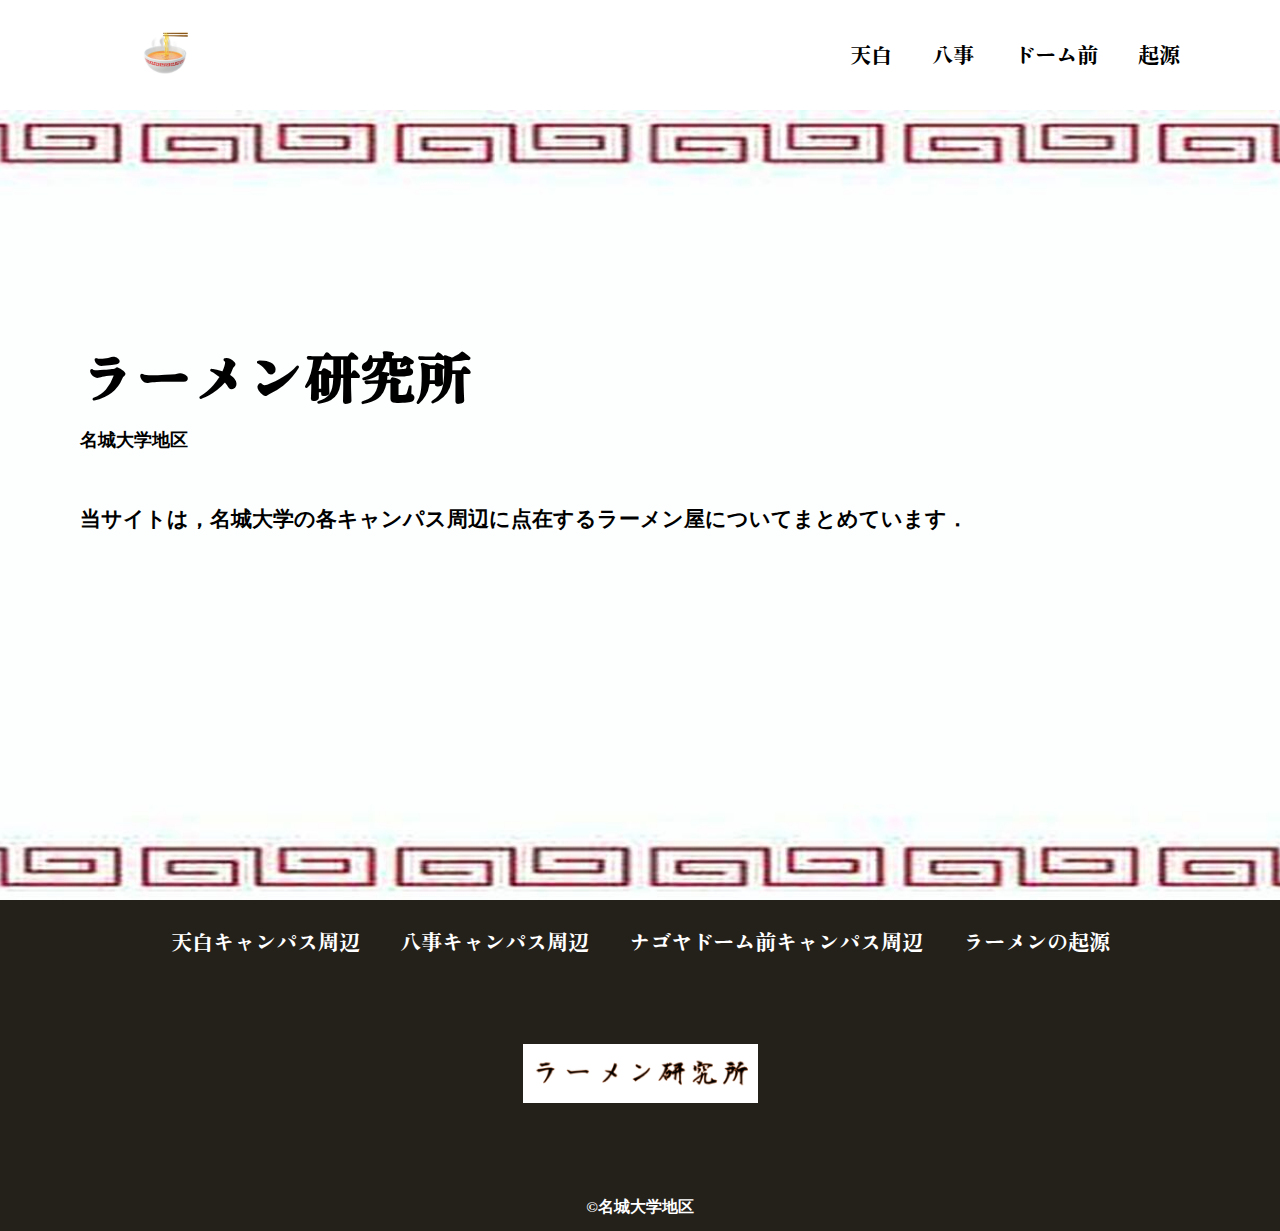
<file: index.html>
<!DOCTYPE html>
<html>
    <head>
        <meta charset="UTF-8">
        <title>ラーメン</title>
        <meta name="description" content="名城大学地区ラーメン屋Webサイト">
        <meta name="viewport" content="width=device-width">
        <script src="https://ajax.googleapis.com/ajax/libs/jquery/1.11.0/jquery.min.js"></script>
        <script src="js/script.js"></script>
        <link href="css/index.css" rel="stylesheet">
        <link rel="preconnect" href="https://fonts.googleapis.com">
        <link rel="preconnect" href="https://fonts.gstatic.com" crossorigin>
        <link href="https://fonts.googleapis.com/css2?family=Zen+Antique+Soft&display=swap" rel="stylesheet">   
    </head>
    <body>
        <header class="header">
            <div class="header-inner">
                <a class="header-logo" href="index.html">
                    <img src="images/index/ramen_icon.jpg" alt="ロゴ">
                </a>
                <button class="toggle-menu-button"></button>
                <div class="header-site-menu">
                    <nav class="site-menu">
                        <ul>
                            <li><a href="tenpaku.html">天白</a></li>
                            <li><a href="yagoto.html">八事</a></li>
                            <li><a href="domemae.html">ドーム前</a></li>
                            <li><a href="source.html">起源</a></li>
                        </ul>
                    </nav>
                </div>
            </div>
        </header>
        <main class="main">
            <div class="first-view">
                <div class="first-view-text">
                    <h1>ラーメン研究所</h1>
                    <p>名城大学地区</p>
                    <div class="lead">
                        当サイトは，名城大学の各キャンパス周辺に点在するラーメン屋についてまとめています．
                    </div>
                </div>
            </div>
        </main>
        <footer class="footer">
            <nav class="site-menu">
                <ul>
                    <li><a href="tenpaku.html">天白キャンパス周辺</a></li>
                    <li><a href="yagoto.html">八事キャンパス周辺</a></li>
                    <li><a href="domemae.html">ナゴヤドーム前キャンパス周辺</a></li>
                    <li><a href="source.html">ラーメンの起源</a></li>
                </ul>
            </nav>
            <a class="footer-logo" href="index.html">
                <img src="images/index/ramen_logo.jpg" alt="ロゴ">
            </a>
            <p class="copyright"><small>&copy;名城大学地区</small></p>
        </footer>
    </body>
</html>
</file>
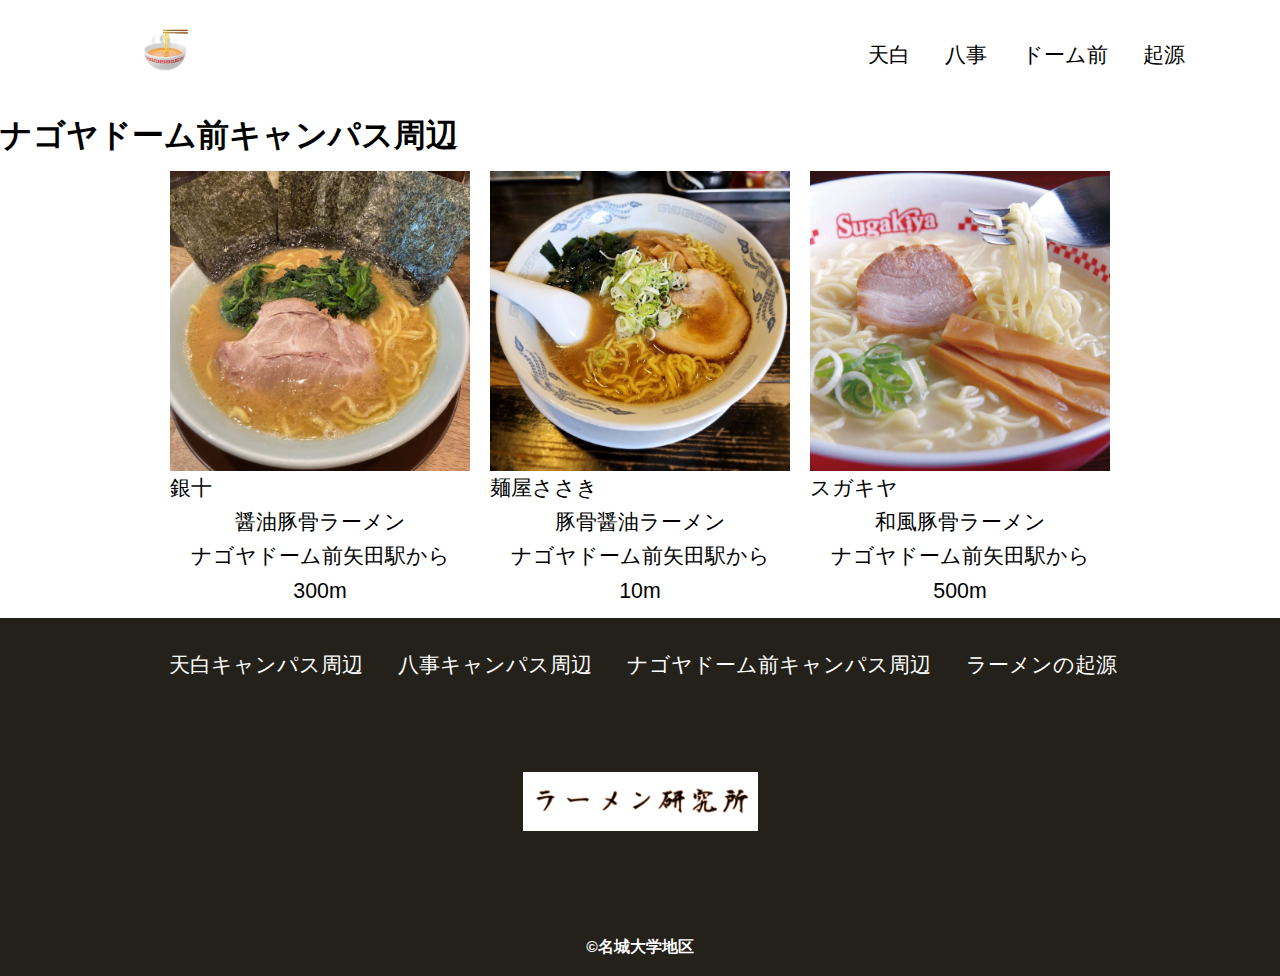
<file: domemae.html>
<!DOCTYPE html>
<html>
    <head>
        <meta charset="UTF-8">
        <title>ナゴヤドーム前キャンパス付近</title>
        <meta name="description" content="domemae">
        <meta name="viewport" content="width=device-width">
        <script src="https://ajax.googleapis.com/ajax/libs/jquery/1.11.0/jquery.min.js"></script>
        <script src="js/script.js"></script>
        <link href="css/tenpaku.css" rel="stylesheet">
        <link rel="preconnect" href="https://fonts.googleapis.com">
        <link rel="preconnect" href="https://fonts.gstatic.com" crossorigin>
        <link href="https://fonts.googleapis.com/css2?family=Cherry+Bomb+One&display=swap" rel="stylesheet">    
    </head>
    <body>
        <header class="header">
            <div class="header-inner">
                <a class="header-logo" href="index.html">
                    <img src="images/index/ramen_icon.jpg" alt="ロゴ">
                </a>
                <button class="toggle-menu-button"></button>
                <div class="header-site-menu">
                    <nav class="site-menu">
                        <ul>
                            <li><a href="tenpaku.html">天白</a></li>
                            <li><a href="yagoto.html">八事</a></li>
                            <li><a href="domemae.html">ドーム前</a></li>
                            <li><a href="source.html">起源</a></li>
                        </ul>
                    </nav>
                </div>
            </div>
        </header>
        <main class="main">
            <div class="tenpaku">
                <h2>ナゴヤドーム前キャンパス周辺</h2>
            </div>
            <ul class="tenpaku-list">
                <li>
                    <img src="images/domemae/ginjuu.jpg" alt="銀十">
                    <dd>
                        <dt>銀十</dt>
                        <dd>醤油豚骨ラーメン</dd>
                    </dd>
                    <p class="speciality">ナゴヤドーム前矢田駅から300m</p>    
                </li>
                <li>
                    <img src="images/domemae/sasaki.jpg" alt="ささき">
                    <dd>
                        <dt>麺屋ささき</dt>
                        <dd>豚骨醤油ラーメン</dd>
                    </dd>
                    <p class="speciality">ナゴヤドーム前矢田駅から</p> 
                    <p class="speciality">10m</p> 
                </li>
                <li>
                    <img src="images/domemae/sugakiya.jpg" alt="スガキヤ">
                    <dd>
                        <dt>スガキヤ</dt>
                        <dd>和風豚骨ラーメン</dd>
                    </dd>
                    <p class="speciality">ナゴヤドーム前矢田駅から500m</p>    
                </li>
            </ul>
        </main>
        <footer class="footer">
            <nav class="site-menu">
                <ul>
                    <li><a href="tenpaku.html">天白キャンパス周辺</a></li>
                    <li><a href="yagoto.html">八事キャンパス周辺</a></li>
                    <li><a href="domemae.html">ナゴヤドーム前キャンパス周辺</a></li>
                    <li><a href="source.html">ラーメンの起源</a></li>
                </ul>
            </nav>
            <a class="footer-logo" href="index.html">
                <img src="images/index/ramen_logo.jpg" alt="ロゴ">
            </a>
            <p class="copyright"><small>&copy;名城大学地区</small></p>
        </footer>
    </body>
</html>
</file>
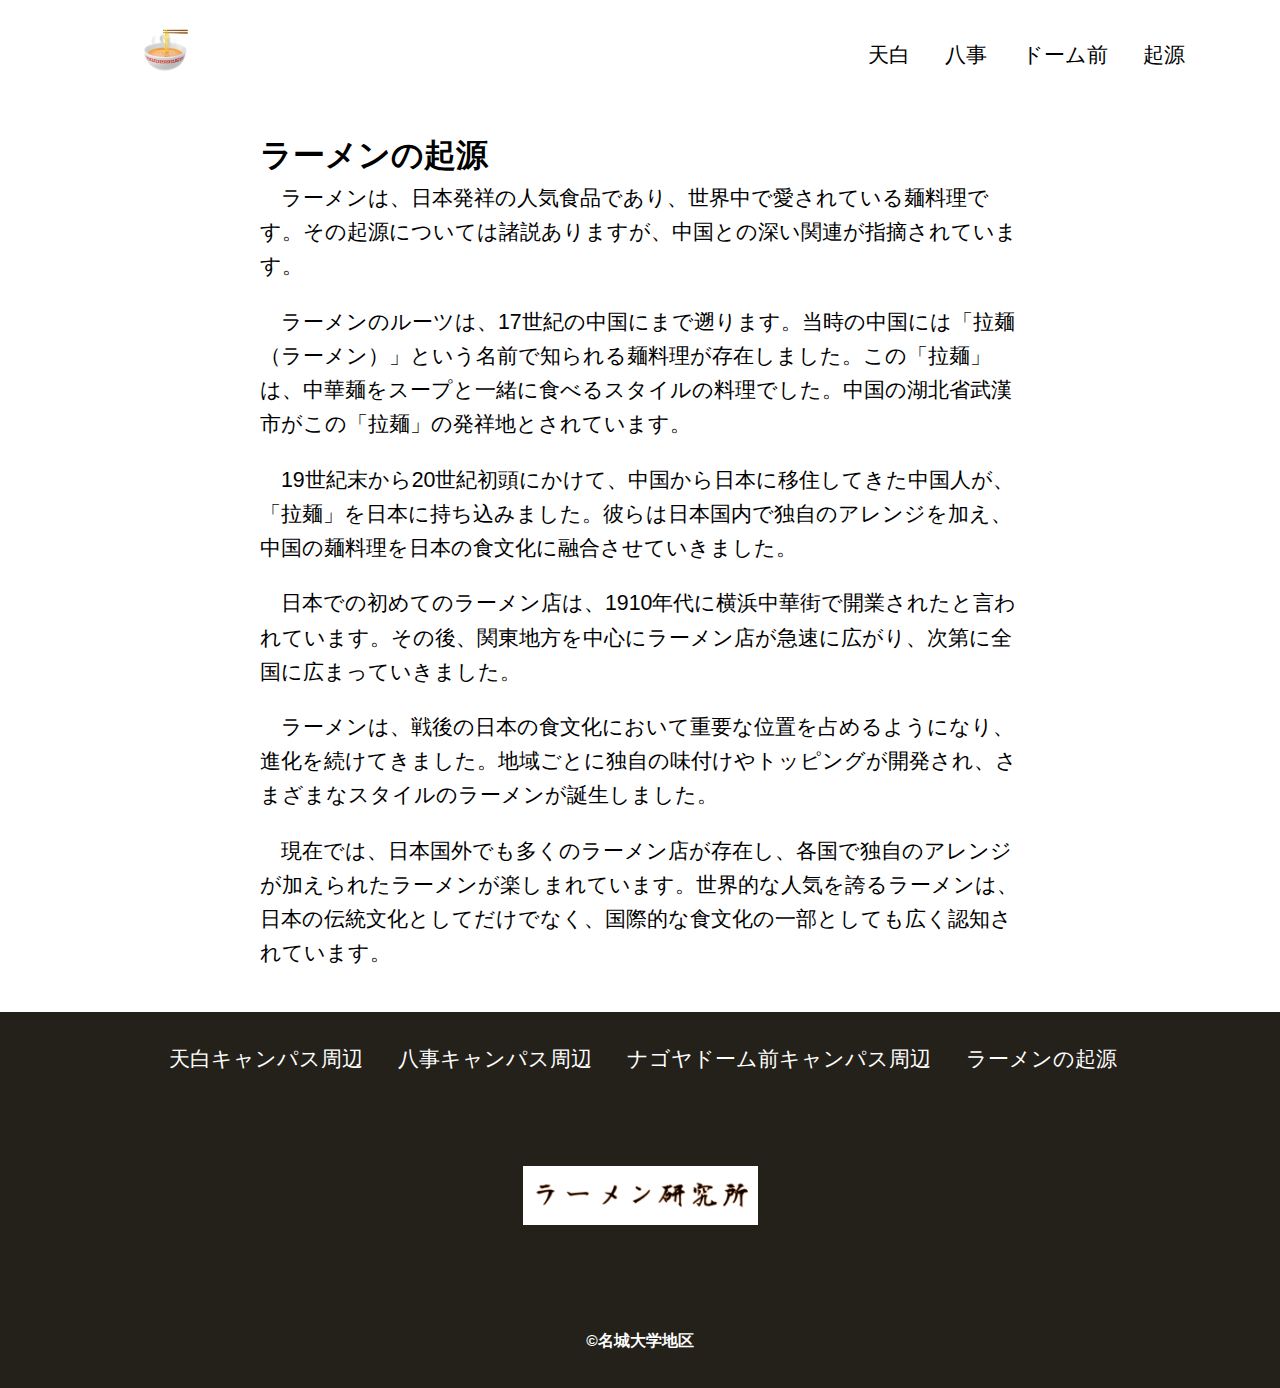
<file: source.html>
<!DOCTYPE html>
<html>
    <head>
        <meta charset="UTF-8">
        <title>ラーメン</title>
        <meta name="description" content="名城大学地区ラーメン屋Webサイト">
        <meta name="viewport" content="width=device-width">
        <script src="https://ajax.googleapis.com/ajax/libs/jquery/1.11.0/jquery.min.js"></script>
        <script src="js/script.js"></script>
        <link href="css/source.css" rel="stylesheet">
        <link rel="preconnect" href="https://fonts.googleapis.com">
        <link rel="preconnect" href="https://fonts.gstatic.com" crossorigin>
        <link href="https://fonts.googleapis.com/css2?family=Cherry+Bomb+One&display=swap" rel="stylesheet">    
    </head>
    <body>
        <header class="header">
            <div class="header-inner">
                <a class="header-logo" href="index.html">
                    <img src="images/index/ramen_icon.jpg" alt="ロゴ">
                </a>
                <button class="toggle-menu-button"></button>
                <div class="header-site-menu">
                    <nav class="site-menu">
                        <ul>
                            <li><a href="tenpaku.html">天白</a></li>
                            <li><a href="yagoto.html">八事</a></li>
                            <li><a href="domemae.html">ドーム前</a></li>
                            <li><a href="source.html">起源</a></li>
                        </ul>
                    </nav>
                </div>
            </div>
        </header>
        <section class="origin">
            <h2>ラーメンの起源</h2>
            <p>　ラーメンは、日本発祥の人気食品であり、世界中で愛されている麺料理です。その起源については諸説ありますが、中国との深い関連が指摘されています。</p>
            <p>　ラーメンのルーツは、17世紀の中国にまで遡ります。当時の中国には「拉麺（ラーメン）」という名前で知られる麺料理が存在しました。この「拉麺」は、中華麺をスープと一緒に食べるスタイルの料理でした。中国の湖北省武漢市がこの「拉麺」の発祥地とされています。</p>
            <p>　19世紀末から20世紀初頭にかけて、中国から日本に移住してきた中国人が、「拉麺」を日本に持ち込みました。彼らは日本国内で独自のアレンジを加え、中国の麺料理を日本の食文化に融合させていきました。</p>
            <p>　日本での初めてのラーメン店は、1910年代に横浜中華街で開業されたと言われています。その後、関東地方を中心にラーメン店が急速に広がり、次第に全国に広まっていきました。</p>
            <p>　ラーメンは、戦後の日本の食文化において重要な位置を占めるようになり、進化を続けてきました。地域ごとに独自の味付けやトッピングが開発され、さまざまなスタイルのラーメンが誕生しました。</p>
            <p>　現在では、日本国外でも多くのラーメン店が存在し、各国で独自のアレンジが加えられたラーメンが楽しまれています。世界的な人気を誇るラーメンは、日本の伝統文化としてだけでなく、国際的な食文化の一部としても広く認知されています。</p>
        </section>
        <footer class="footer">
            <nav class="site-menu">
                <ul>
                    <li><a href="tenpaku.html">天白キャンパス周辺</a></li>
                    <li><a href="yagoto.html">八事キャンパス周辺</a></li>
                    <li><a href="domemae.html">ナゴヤドーム前キャンパス周辺</a></li>
                    <li><a href="source.html">ラーメンの起源</a></li>
                </ul>
            </nav>
            <a class="footer-logo" href="index.html">
                <img src="images/index/ramen_logo.jpg" alt="ロゴ">
            </a>
            <p class="copyright"><small>&copy;名城大学地区</small></p>
        </footer>
    </body>
    </html>
</file>
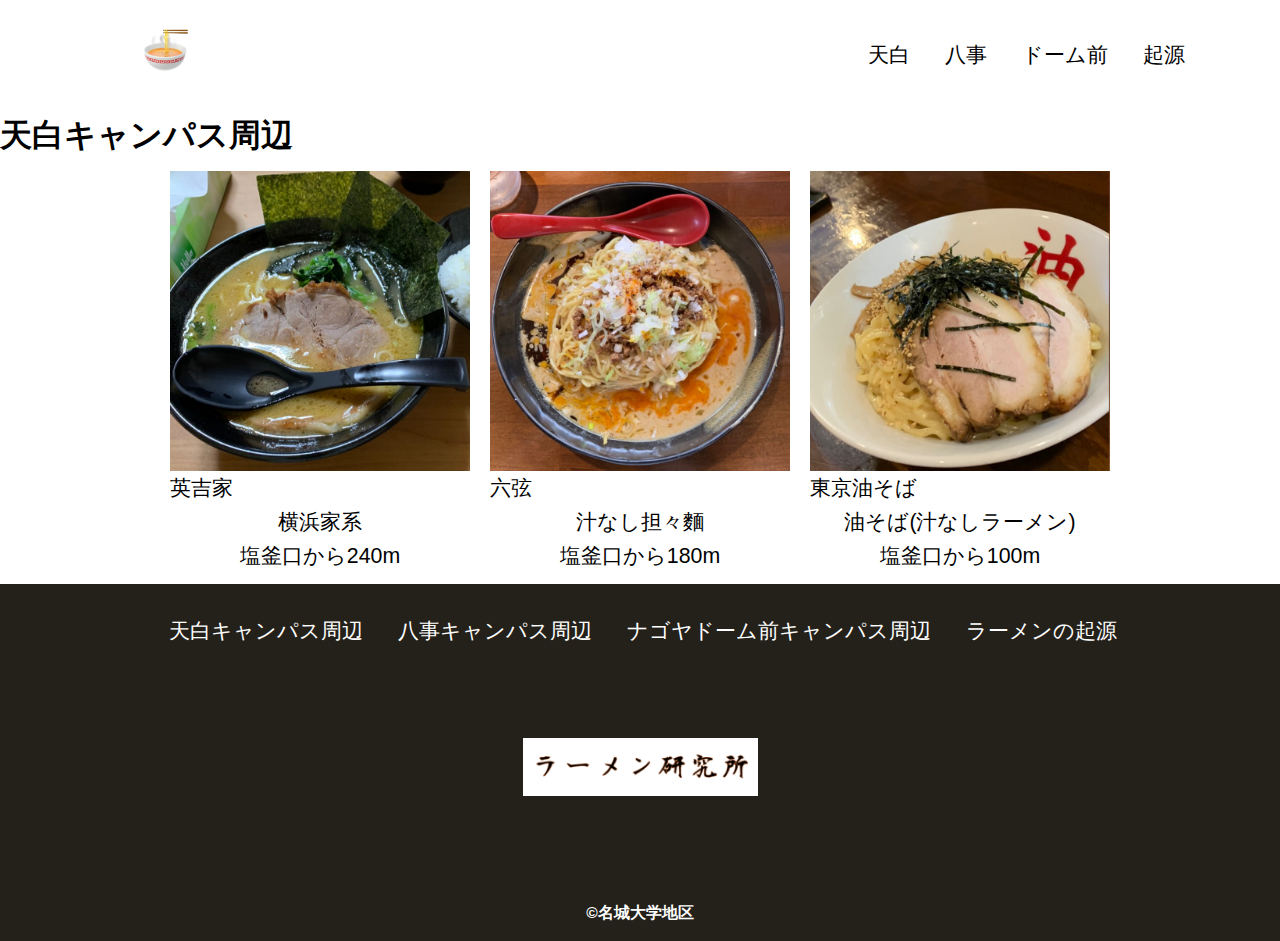
<file: tenpaku.html>
<!DOCTYPE html>
<html>
    <head>
        <meta charset="UTF-8">
        <title>天白キャンパス付近</title>
        <meta name="description" content="tenpaku">
        <meta name="viewport" content="width=device-width">
        <script src="https://ajax.googleapis.com/ajax/libs/jquery/1.11.0/jquery.min.js"></script>
        <script src="js/script.js"></script>
        <link href="css/tenpaku.css" rel="stylesheet">
        <link rel="preconnect" href="https://fonts.googleapis.com">
        <link rel="preconnect" href="https://fonts.gstatic.com" crossorigin>
        <link href="https://fonts.googleapis.com/css2?family=Cherry+Bomb+One&display=swap" rel="stylesheet">    
    </head>
    <body>
        <header class="header">
            <div class="header-inner">
                <a class="header-logo" href="index.html">
                    <img src="images/index/ramen_icon.jpg" alt="ロゴ">
                </a>
                <button class="toggle-menu-button"></button>
                <div class="header-site-menu">
                    <nav class="site-menu">
                        <ul>
                            <li><a href="tenpaku.html">天白</a></li>
                            <li><a href="yagoto.html">八事</a></li>
                            <li><a href="domemae.html">ドーム前</a></li>
                            <li><a href="source.html">起源</a></li>
                        </ul>
                    </nav>
                </div>
            </div>
        </header>
        <main class="main">
            <div class="tenpaku">
                <h2>天白キャンパス周辺</h2>
            </div>
            <ul class="tenpaku-list">
                <li>
                    <img src="images/tenpaku/hideyoshi.jpg" alt="英吉家">
                    <dd>
                        <dt>英吉家</dt>
                        <dd>横浜家系</dd>
                    </dd>
                    <p class="speciality">塩釜口から240m</p>    
                </li>
                <li>
                    <img src="images/tenpaku/mugen.jpg" alt="六弦">
                    <dd>
                        <dt>六弦</dt>
                        <dd>汁なし担々麵</dd>
                    </dd>
                    <p class="speciality">塩釜口から180m</p>    
                </li>
                <li>
                    <img src="images/tenpaku/aburasoba.jpg" alt="東京油そば">
                    <dd>
                        <dt>東京油そば</dt>
                        <dd>油そば(汁なしラーメン)</dd>
                    </dd>
                    <p class="speciality">塩釜口から100m</p>    
                </li>
            </ul>
        </main>
        <footer class="footer">
            <nav class="site-menu">
                <ul>
                    <li><a href="tenpaku.html">天白キャンパス周辺</a></li>
                    <li><a href="yagoto.html">八事キャンパス周辺</a></li>
                    <li><a href="domemae.html">ナゴヤドーム前キャンパス周辺</a></li>
                    <li><a href="source.html">ラーメンの起源</a></li>
                </ul>
            </nav>
            <a class="footer-logo" href="index.html">
                <img src="images/index/ramen_logo.jpg" alt="ロゴ">
            </a>
            <p class="copyright"><small>&copy;名城大学地区</small></p>
        </footer>
    </body>
</html>
</file>
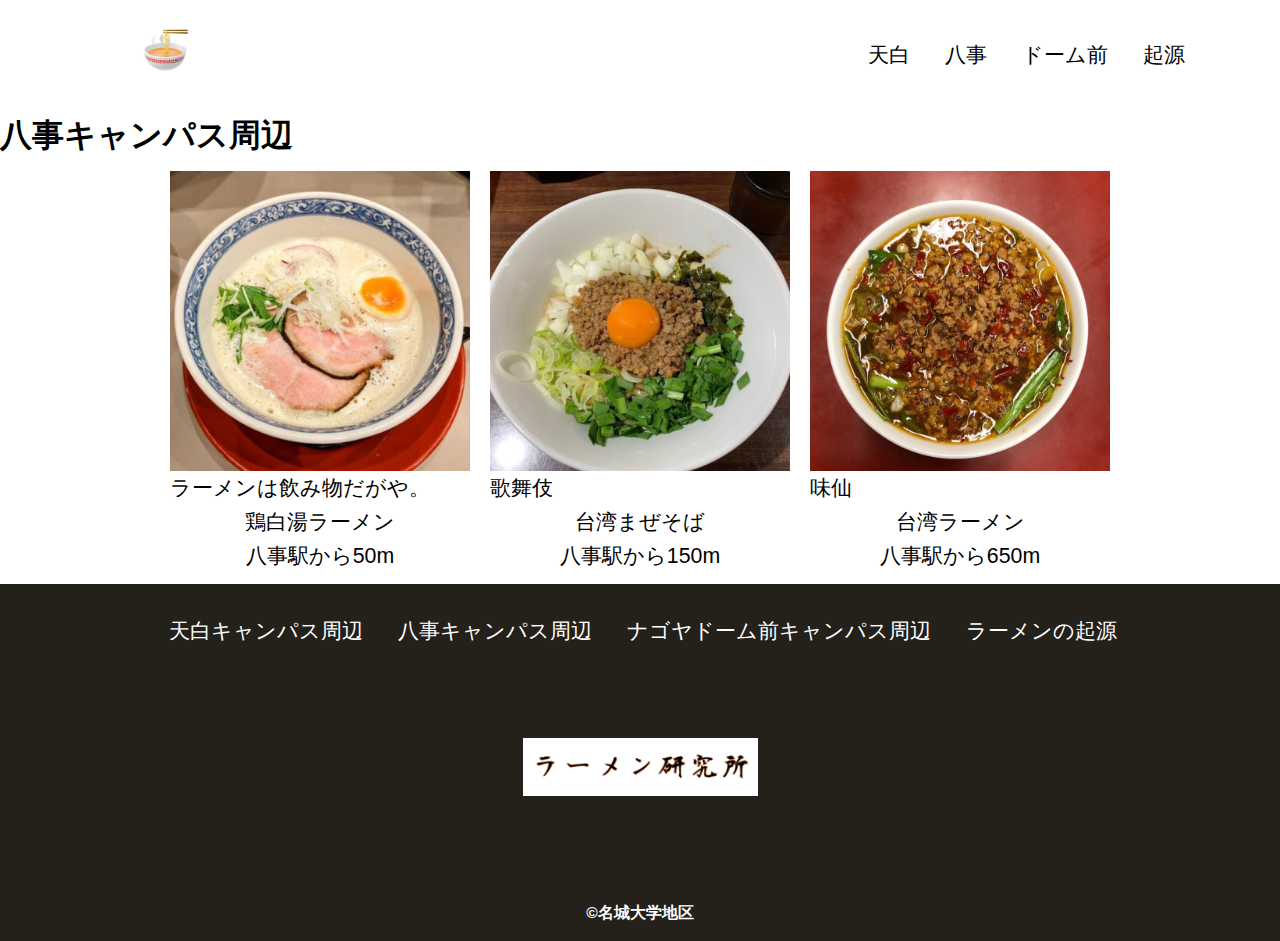
<file: yagoto.html>
<!DOCTYPE html>
<html>
    <head>
        <meta charset="UTF-8">
        <title>八事キャンパス付近</title>
        <meta name="description" content="yagoto">
        <meta name="viewport" content="width=device-width">
        <script src="https://ajax.googleapis.com/ajax/libs/jquery/1.11.0/jquery.min.js"></script>
        <script src="js/script.js"></script>
        <link href="css/tenpaku.css" rel="stylesheet">
        <link rel="preconnect" href="https://fonts.googleapis.com">
        <link rel="preconnect" href="https://fonts.gstatic.com" crossorigin>
        <link href="https://fonts.googleapis.com/css2?family=Cherry+Bomb+One&display=swap" rel="stylesheet">    
    </head>
    <body>
        <header class="header">
            <div class="header-inner">
                <a class="header-logo" href="index.html">
                    <img src="images/index/ramen_icon.jpg" alt="ロゴ">
                </a>
                <button class="toggle-menu-button"></button>
                <div class="header-site-menu">
                    <nav class="site-menu">
                        <ul>
                            <li><a href="tenpaku.html">天白</a></li>
                            <li><a href="yagoto.html">八事</a></li>
                            <li><a href="domemae.html">ドーム前</a></li>
                            <li><a href="source.html">起源</a></li>
                        </ul>
                    </nav>
                </div>
            </div>
        </header>
        <main class="main">
            <div class="tenpaku">
                <h2>八事キャンパス周辺</h2>
            </div>
            <ul class="tenpaku-list">
                <li>
                    <img src="images/yagoto/dagaya.jpg" alt="だがや">
                    <dd>
                        <dt>ラーメンは飲み物だがや。</dt>
                        <dd>鶏白湯ラーメン</dd>
                    </dd>
                    <p class="speciality">八事駅から50m</p>    
                </li>
                <li>
                    <img src="images/yagoto/kabuki.jpg" alt="歌舞伎">
                    <dd>
                        <dt>歌舞伎</dt>
                        <dd>台湾まぜそば</dd>
                    </dd>
                    <p class="speciality">八事駅から150m</p>    
                </li>
                <li>
                    <img src="images/yagoto/misen.jpg" alt="味仙">
                    <dd>
                        <dt>味仙</dt>
                        <dd>台湾ラーメン</dd>
                    </dd>
                    <p class="speciality">八事駅から650m</p>    
                </li>
            </ul>
        </main>
        <footer class="footer">
            <nav class="site-menu">
                <ul>
                    <li><a href="tenpaku.html">天白キャンパス周辺</a></li>
                    <li><a href="yagoto.html">八事キャンパス周辺</a></li>
                    <li><a href="domemae.html">ナゴヤドーム前キャンパス周辺</a></li>
                    <li><a href="source.html">ラーメンの起源</a></li>
                </ul>
            </nav>
            <a class="footer-logo" href="index.html">
                <img src="images/index/ramen_logo.jpg" alt="ロゴ">
            </a>
            <p class="copyright"><small>&copy;名城大学地区</small></p>
        </footer>
    </body>
</html>
</file>
<file: css/index.css>
@charset "utf-8";

.first-view {
    height: calc(100vh - 110px);
    background-image: url(../images/index/ra-menngara.jpg);
    background-repeat: no-repeat;
    background-position: center center;
    background-size: cover;
    display: flex;
    align-items: center;
}

.first-view-text {
    width: 100%;
    max-width: 1200px;
    margin-left: auto;
    margin-right: auto;
    padding-left: 40px;
    padding-bottom: 80px;
    color: #000000;
    font-weight: bold;
}

.first-view-text h1 {
    font-family: 'Zen Antique Soft', serif;
    font-size: 56px;
    line-height: 72px;
}

.first-view-text p {
    font-size: 18px;
    margin-top: 20px;
}

.lead {
    max-width: 1200px;
    margin: 60px auto;
}

*,
::before,
::after {
    padding: 0;
    margin: 0;
    box-sizing: border-box;
}

ul, ol {
    list-style: none;
}

a {
    color: inherit;
    text-decoration: none;
}

body {
    font-family: serif;
    font-size: 16pt;
    color: #000000;
    line-height: 1;
    background-color: #ffffff;
}

img {
    max-width: 100%;
}

.header-inner {
    max-width: 1200px;
    height: 110px;
    margin-left: auto;
    margin-right: auto;
    padding-left: 40px;
    padding-right: 40px;
    display: flex;
    justify-content: space-between;
    align-items: center;
}

.toggle-menu-button {
    display: none;
}

.header-logo {
    display: block;
    width: 170px;
}

.site-menu ul {
    display: flex;
}

.site-menu ul li {
    margin-left: 20px;
    margin-right: 20px;
}

.site-menu ul li a {
    font-family: 'Zen Antique Soft', serif;
}

@media (max-width: 800px) {
    .site-menu ul {
        display: block;
        text-align: center;
    }

    .site-menu li {
        margin-top: 20px;
    }

    .header {
        position: fixed;
        top: 0;
        left: 0;
        right: 0;
        background-color: #ffffff;
        height: 50px;
        z-index: 10;
        box-shadow: 0 3px 6px rgba(0, 0, 0, 0.1);
    }

    .header-inner {
        padding-left: 20px;
        padding-right: 20px;
        height: 100%;
        position: relative;
    }

    .header-logo {
        width: 100px;
    }

    .header-site-menu {
        position: absolute;
        top: 100%;
        left: 0;
        right: 0;
        color: #ffffff;
        background-color: #736e62;
        padding-top: 30px;
        padding-bottom: 50px;
        display: none;
    }

    .header-site-menu.is-show {
        display: block;
    }

    .main {
        padding-top: 50px;;
    }

    .footer-logo {
        margin-top: 60px;
    }

    .copyright {
        margin-top: 50px;
    }

    .toggle-menu-button {
        display: block;
        width: 44px;
        height: 34px;
        background-size: 50%;
        background-position: center;
        background-repeat: no-repeat;
        background-color: transparent;
        border: none;
        border-radius: 0;
        outline: none;
    }
}

.footer {
    color: #ffffff;
    background-color: #24211b;
    padding-top: 30px;
    padding-bottom: 15px;
    display: flex;
    flex-direction: column;
    align-items: center;
}

.footer-logo {
    display: block;
    width: 235px;
    margin-top: 90px;
}

.copyright {
    font-size: 14pt;
    font-weight: bold;
    margin-top: 90px;
}
</file>
<file: css/tenpaku.css>
@charset "utf-8";

.first-view {
    height: calc(100vh - 110px);
    background-image: url(../images/index/ra-menngara.jpg);
    background-repeat: no-repeat;
    background-position: center center;
    background-size: cover;
    display: flex;
    align-items: center;
}

.first-view-text {
    width: 100%;
    max-width: 1200px;
    margin-left: auto;
    margin-right: auto;
    padding-left: 40px;
    padding-bottom: 80px;
    color: #000000;
    font-weight: bold;
}

.first-view-text h1 {
    font-family: 'Zen Antique Soft', serif;
    font-size: 56px;
    line-height: 72px;
}

.first-view-text p {
    font-size: 18px;
    margin-top: 20px;
}

.lead {
    max-width: 1200px;
    margin: 60px auto;
}

*,
::before,
::after {
    padding: 0;
    margin: 0;
    box-sizing: border-box;
}

ul, ol {
    list-style: none;
}

a {
    color: inherit;
    text-decoration: none;
}

body {
    font-family: serif;
    font-size: 16pt;
    color: #000000;
    line-height: 1;
    background-color: #ffffff;
}

img {
    max-width: 100%;
}

.header-inner {
    max-width: 1200px;
    height: 110px;
    margin-left: auto;
    margin-right: auto;
    padding-left: 40px;
    padding-right: 40px;
    display: flex;
    justify-content: space-between;
    align-items: center;
}

.toggle-menu-button {
    display: none;
}

.header-logo {
    display: block;
    width: 170px;
}

.site-menu ul {
    display: flex;
}

.site-menu ul li {
    margin-left: 20px;
    margin-right: 20px;
}

.site-menu ul li a {
    font-family: 'Zen Antique Soft', serif;
}

@media (max-width: 800px) {
    .site-menu ul {
        display: block;
        text-align: center;
    }

    .site-menu li {
        margin-top: 20px;
    }

    .header {
        position: fixed;
        top: 0;
        left: 0;
        right: 0;
        background-color: #ffffff;
        height: 50px;
        z-index: 10;
        box-shadow: 0 3px 6px rgba(0, 0, 0, 0.1);
    }

    .header-inner {
        padding-left: 20px;
        padding-right: 20px;
        height: 100%;
        position: relative;
    }

    .header-logo {
        width: 100px;
    }

    .header-site-menu {
        position: absolute;
        top: 100%;
        left: 0;
        right: 0;
        color: #ffffff;
        background-color: #736e62;
        padding-top: 30px;
        padding-bottom: 50px;
        display: none;
    }

    .header-site-menu.is-show {
        display: block;
    }

    .main {
        padding-top: 50px;;
    }

    .footer-logo {
        margin-top: 60px;
    }

    .copyright {
        margin-top: 50px;
    }

    .toggle-menu-button {
        display: block;
        width: 44px;
        height: 34px;
        background-size: 50%;
        background-position: center;
        background-repeat: no-repeat;
        background-color: transparent;
        border: none;
        border-radius: 0;
        outline: none;
    }
}

.footer {
    color: #ffffff;
    background-color: #24211b;
    padding-top: 30px;
    padding-bottom: 15px;
    display: flex;
    flex-direction: column;
    align-items: center;
}

.footer-logo {
    display: block;
    width: 235px;
    margin-top: 90px;
}

.copyright {
    font-size: 14pt;
    font-weight: bold;
    margin-top: 90px;
}

body {
    font-family: Arial, sans-serif;
    line-height: 1.6;
    margin: 0;
    padding: 0;
}

.header-inner {
    display: flex;
    align-items: center;
    justify-content: space-between;
    max-width: 1200px;
    margin: 0 auto;
}

.header-logo {
    margin-right: 20px;
}

.site-menu ul {
    margin: 0;
    padding: 0;
    list-style: none;
    display: flex;
}

.site-menu ul li {
    margin-right: 15px;
}

.tenpaku-list {
    display: flex;
    justify-content: center;
    align-items: center;
    flex-wrap: wrap;
    list-style: none;
    padding: 0;
}
.tenpaku-list li {
    max-width: 300px;
    margin: 10px;
}
.tenpaku-list img {
    display: block;
    margin: 0 auto;
    max-width: 100%;
    height: auto;
}
.tenpaku-list dd {
    text-align: center;
}
.tenpaku-list p {
    text-align: center;
}
</file>
<file: css/source.css>
@charset "utf-8";

.first-view {
    height: calc(100vh - 110px);
    background-image: url(../images/index/ra-menngara.jpg);
    background-repeat: no-repeat;
    background-position: center center;
    background-size: cover;
    display: flex;
    align-items: center;
}

.first-view-text {
    width: 100%;
    max-width: 1200px;
    margin-left: auto;
    margin-right: auto;
    padding-left: 40px;
    padding-bottom: 80px;
    color: #000000;
    font-weight: bold;
}

.first-view-text h1 {
    font-family: 'Zen Antique Soft', serif;
    font-size: 56px;
    line-height: 72px;
}

.first-view-text p {
    font-size: 18px;
    margin-top: 20px;
}

.lead {
    max-width: 1200px;
    margin: 60px auto;
}

*,
::before,
::after {
    padding: 0;
    margin: 0;
    box-sizing: border-box;
}

ul, ol {
    list-style: none;
}

a {
    color: inherit;
    text-decoration: none;
}

body {
    font-family: serif;
    font-size: 16pt;
    color: #000000;
    line-height: 1;
    background-color: #ffffff;
}

img {
    max-width: 100%;
}

.header-inner {
    max-width: 1200px;
    height: 110px;
    margin-left: auto;
    margin-right: auto;
    padding-left: 40px;
    padding-right: 40px;
    display: flex;
    justify-content: space-between;
    align-items: center;
}

.toggle-menu-button {
    display: none;
}

.header-logo {
    display: block;
    width: 170px;
}

.site-menu ul {
    display: flex;
}

.site-menu ul li {
    margin-left: 20px;
    margin-right: 20px;
}

.site-menu ul li a {
    font-family: 'Zen Antique Soft', serif;
}

@media (max-width: 800px) {
    .site-menu ul {
        display: block;
        text-align: center;
    }

    .site-menu li {
        margin-top: 20px;
    }

    .header {
        position: fixed;
        top: 0;
        left: 0;
        right: 0;
        background-color: #ffffff;
        height: 50px;
        z-index: 10;
        box-shadow: 0 3px 6px rgba(0, 0, 0, 0.1);
    }

    .header-inner {
        padding-left: 20px;
        padding-right: 20px;
        height: 100%;
        position: relative;
    }

    .header-logo {
        width: 100px;
    }

    .header-site-menu {
        position: absolute;
        top: 100%;
        left: 0;
        right: 0;
        color: #ffffff;
        background-color: #736e62;
        padding-top: 30px;
        padding-bottom: 50px;
        display: none;
    }

    .header-site-menu.is-show {
        display: block;
    }

    .main {
        padding-top: 50px;;
    }

    .footer-logo {
        margin-top: 60px;
    }

    .copyright {
        margin-top: 50px;
    }

    .toggle-menu-button {
        display: block;
        width: 44px;
        height: 34px;
        background-size: 50%;
        background-position: center;
        background-repeat: no-repeat;
        background-color: transparent;
        border: none;
        border-radius: 0;
        outline: none;
    }
}

.footer {
    color: #ffffff;
    background-color: #24211b;
    padding-top: 30px;
    padding-bottom: 15px;
    display: flex;
    flex-direction: column;
    align-items: center;
}

.footer-logo {
    display: block;
    width: 235px;
    margin-top: 90px;
}

.copyright {
    font-size: 14pt;
    font-weight: bold;
    margin-top: 90px;
}

body {
    font-family: Arial, sans-serif;
    line-height: 1.6;
    margin: 0;
    padding: 0;
}

.header-inner {
    display: flex;
    align-items: center;
    justify-content: space-between;
    max-width: 1200px;
    margin: 0 auto;
}

.header-logo {
    margin-right: 20px;
}

.site-menu ul {
    margin: 0;
    padding: 0;
    list-style: none;
    display: flex;
}

.site-menu ul li {
    margin-right: 15px;
}

.origin {
    max-width: 800px;
    margin: 0 auto;
    padding: 20px;
}

p {
    margin-bottom: 1em; /* 1行分のスペースを開ける */
}
</file>
